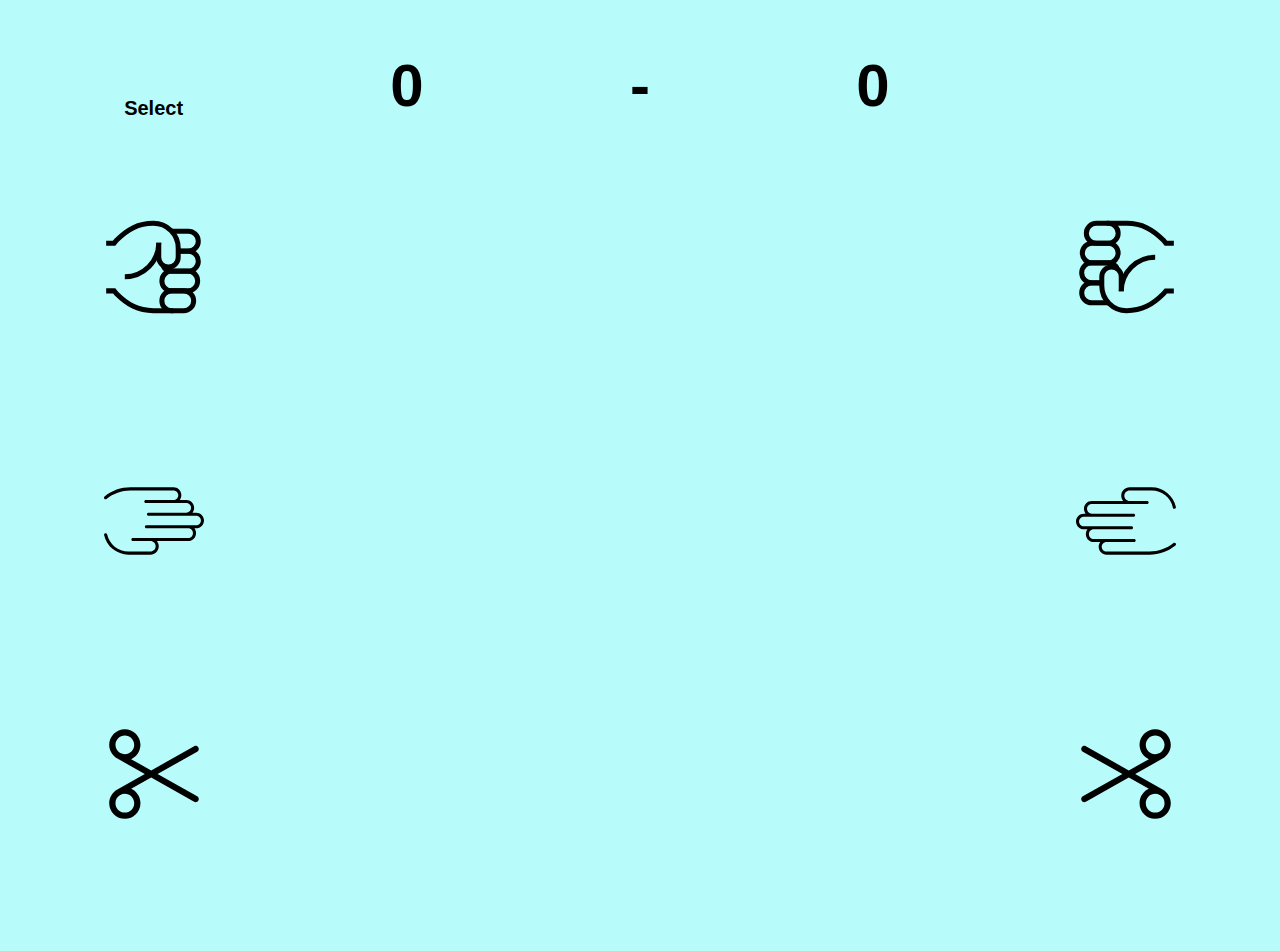
<file: index.html>
<!DOCTYPE html>
<html lang="en">
<head>
    <meta charset="UTF-8">
    <meta name="viewport" content="width=device-width, initial-scale=1.0">
    <title>Rock Paper Sisscors</title>
    <link rel="stylesheet" href="style.css">
</head>
<body>
    <section id="title">
        <div id="title_player">Select</div>
        <div id="title_board">
            <div class="title_div" id="player_score">0</div>
            <div class="title_div" id="hyphen">-</div>
            <div class="title_div" id="computer_score">0</div>
        </div>
        <div id="title_computer"></div>
    </section>
    <section id="game">
        <div id="player">
            <div class="option_cover">
                <div class="option" data-option="rock"><img src="images/fist.svg" alt=""></div>
            </div>
            <div class="option_cover">
                <div class="option" data-option="paper"><img src="images/palm.svg" alt=""></div>
            </div>
            <div class="option_cover">
                <div class="option" data-option="scissors"><img src="images/scissors.svg" alt=""></div>
            </div>
        </div>
        <div id="game_board">
            <div id="announce"></div>
            <div id="board">
                <div id="player_option"></div>
                <div id="computer_option"></div>
            </div>
        </div>
        <div id="computer">
            <div class="option_cover">
                <div class="computer_option" data-option="rock"><img src="images/fist.svg" alt=""></div>
            </div>
            <div class="option_cover">
                <div class="computer_option" data-option="paper"><img src="images/palm.svg" alt=""></div>
            </div>
            <div class="option_cover">
                <div class="computer_option" data-option="scissors"><img src="images/scissors.svg" alt=""></div>
            </div>
        </div>
    </section>
    <script src="app.js"></script>
</body>
</html>
</file>
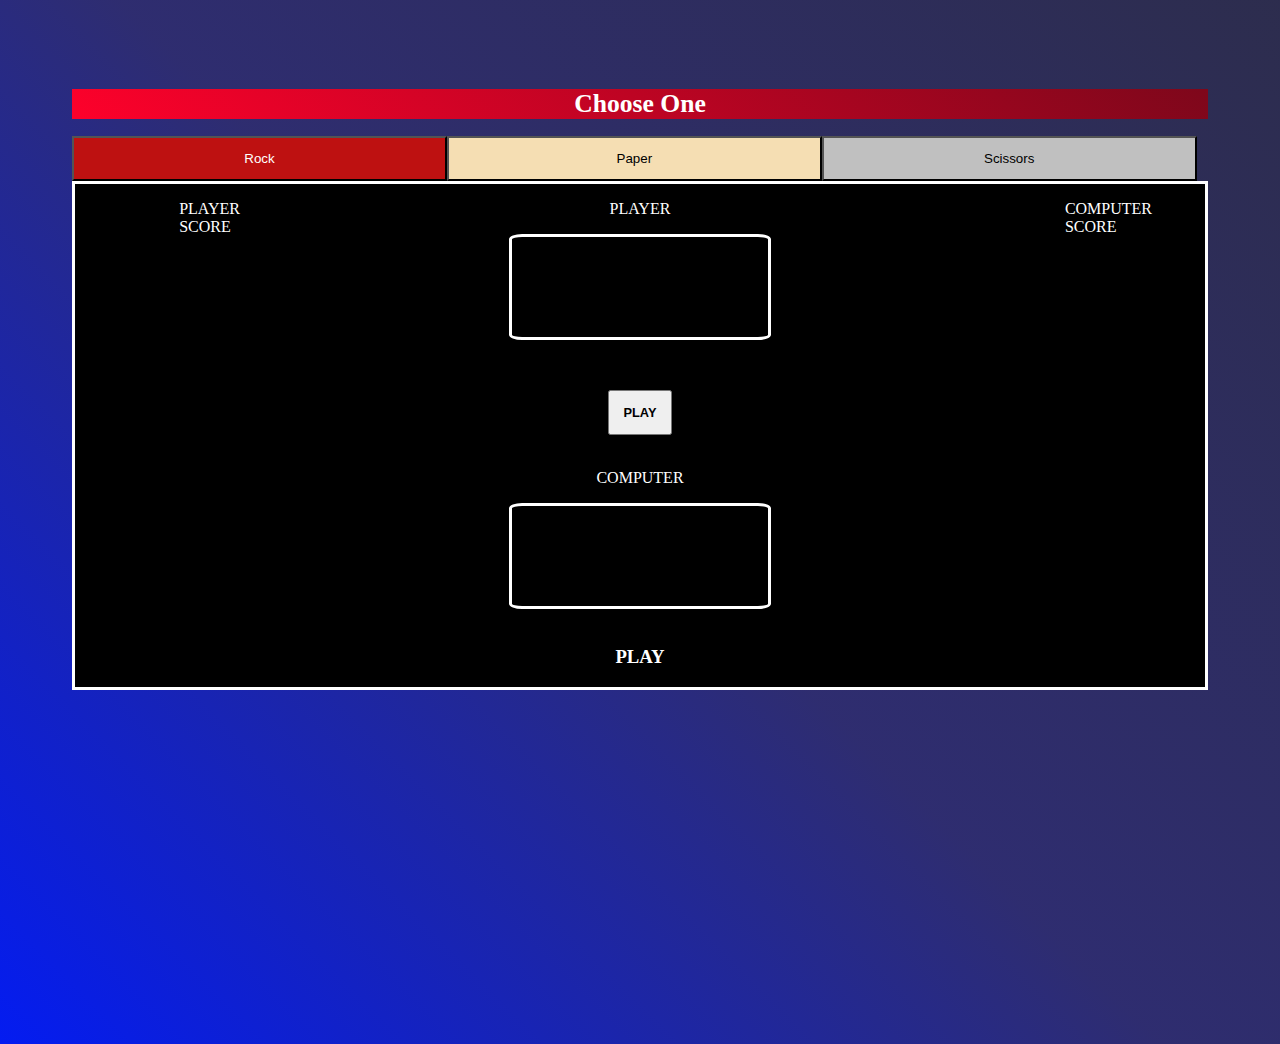
<file: old/index.html>
<!DOCTYPE html>
<html>
<head>
    <title>rock paper siscors</title>
    <script src="app.js"></script>
    <meta charset="utf-8">
    <link rel="stylesheet" href="style.css">
    <script src='https://teemboom.com/static/app/dist.1.0/teemboom.js' defer></script>
</head>
<body>
<script src="app.js" charset="utf-8"></script>


<!--For the buttons the player will press (Rock, Paper, Scissors) -->
<div id="firstItem" style="display: flex;flex-direction: column;">
    <div><h1 style="font-size: 2vw;text-align: center;color:white;background: linear-gradient(45deg,#fd012b,#7e071b);">Choose One</h1></div>
    <div style='display:grid;grid-template-columns:33% 33% 33%;'>
    <button id="rock" class="zzz" onclick="rock()">Rock</button>
    <button id="paper" class="aaa" onclick="paper()">Paper</button>
    <button id="scissors" class="yyy" onclick="scissors()">Scissors</button>
    </div>
</div>



<!--The interactive console-->
<div id="main" >
    
    <!--For the console that would display the player's choice -->
    <p>PLAYER</p>
    <div id="display">
        <h1 id="do"></h1>
    </div>   
    <p id="last"></p><br>


<button id="yes" onclick="final()">PLAY</button><br>
    
    <!--For the console that would display the computer's choice-->
    <p>COMPUTER</p>
    <div id="display2">
        <h1 id="to"></h1>
    </div>
    <br>

    
    <!--the text that will tell you wheather you have won or lost-->
    <h3 id="vvv">PLAY</h3>

    
    <!--the scores-->
    <p id="player">PLAYER <br>SCORE</p>
    <p id="playerii" >COMPUTER <br>SCORE</p>
</div>

</body>
</html>
</file>
<file: style.css>
*{
    padding: 0;
    margin: 0;
}

body{
    background-color: #b8fbfb;
    overflow: hidden;
    width: 100vw;
    height: 100vh;
    display: flex;
    flex-direction: column;
    font-size: 5px;
    font-family: Verdana, Geneva, Tahoma, sans-serif;
}
img{
    width: 100%;
    height: 100%;
    object-fit: contain;
}

#title{
    width: 100%;
    height: 100px;
    padding: 20px 0;
    display: flex;
    flex-shrink: 0;
}
#title_player{
    width: 20%;
    height: 100%;
    padding: 0 2%;
    display: flex;
    flex-direction: column;
    align-items: center;
    justify-content: end;
    font-size: 4em;
    font-weight: 600;
    flex-shrink: 0;
}

#title_board{
    width: 60%;
    display: flex;
    flex-wrap: wrap;
    justify-content: space-between;
    align-items: end;
}

.title_div{
    width: 30%;
    display: flex;
    justify-content: center;
    align-items: center;
    font-size: 12em;
    font-weight: 900;
}



#title_computer{
    width: 20%;
    height: 100%;
    padding: 0 2%;
    display: flex;
    flex-direction: column;
    align-items: center;
    justify-content: end;
    font-size: 6em;
    font-weight: 600;
    flex-shrink: 0;
}

#game{
    width: 100vw;
    height: 100%;
    display: flex;
    justify-content: space-between;
}

#player{
    width: 20%;
    height: 100%;
    padding: 2%;
    display: flex;
    flex-direction: column;
    justify-content: space-around;
    align-items: center;
    flex-shrink: 0;
}
.option_cover{
    width: 100px;
    height: 150px;
}
.option{
    background-color: #b8fbfb;
    width: 100px;
    height: 100px;
    transition: 0.5s;
    top: 0;
    left: 0;
    cursor: pointer;
}
.option_new{
    width: 100px;
    height: 100px;
    transition: 0.5s;
    top: 0;
    left: 0;
}

.computer_option{
    background-color: #b8fbfb;
    width: 100px;
    height: 100px;
    transition: 0.5s;
    top: 0;
    left: 0;
    cursor: pointer;
    transform: rotate(180deg);
}
#game_board{
    width: 60%;
    height: 80%;
    padding: 2%;
    display: flex;
    justify-content: center;
    align-items: center;
    flex-direction: column;
}

#board{
    width: 100%;
    display: flex;
    align-items: center;
    justify-content: space-around;
}
#board div{
    width: 100px;
    height: 100px;
}



#announce{
    width: 70%;
    height: 50px;
    padding: 10px 0;
    text-align: center;
    font-size: 3.2em;
    font-weight: 600;
}

#computer{
    width: 20%;
    height: 100%;
    padding: 2%;
    display: flex;
    flex-direction: column;
    justify-content: space-around;
    align-items: center;
    flex-shrink: 0;
}

@media (max-width: 700px) {
    #title_player{
        font-size: 3em;
    }
    .title_div{
        font-size: 8em;
        align-self: flex-start;
    }
    .option_cover{
        width: 100%;
    }
    #player .option_cover{
        display: flex;
        justify-content: end;
    }
    .option{
        width: 50px;
        height: 50px;
    }
    .computer_option{
        width: 50px;
        height: 50px;
    }

    #game_board{
        height: 65%;
    }

    #board div{
        width: 50px;
        height: 50px;
    }
    #announce{
        width: 90%;
        height: fit-content;
        padding-bottom: 80px;
        font-size: 2.3em;
    }
}
</file>
<file: old/style.css>
body{
    height: 100vh;
    padding:5%;
    background: linear-gradient(45deg,#041cf1,#030152d3,#010129d3);;
}

/*For the SCISSORS button*/
.yyy{
    background-color: silver;
    color: black;
}

/*For the ROCK button*/
.zzz{
    background-color:rgb(190, 17, 17);
    color: white;
}

/*For the PAPER button*/
.aaa{
    background-color: wheat;
    color:black
}

#firstItem button{
    height: 5vh;
}

#main{
    background-color: black;
    color: white; 
    border: solid; 
    display: flex; 
    flex-direction: column; 
    align-items: center; 
}

/*For the console that would display computer's choice*/
#display2{
    position: relative;
    border: solid;
    border-radius:5%;
    border-color: white;
    min-width: 100px;
    width: 20vw;
    height: 10vh; 
    text-align: center; 
    padding-bottom: 10px;
    display: flex;
    justify-content: center;
    align-items: center;
    
}

/*For the console that would display the player's choice*/
#display{
    position: relative;
    border: solid;
    border-radius:5%;
    border-color: white; 
    min-width: 100px; 
    width: 20vw;
    height: 10vh; 
    text-align: center; 
    padding-bottom: 10px;
    display: flex;
    justify-content: center;
    align-items: center;
    
    
}
#player{
    position: absolute;
    left:14%
}
#playerii{
    position: absolute;
    right:10%;
}
#yes{
    height: 5vh;
    width: 5vw;
    font-size: 1vw;
    font-weight: 700;
}

@media (max-device-width:450px) {
    #main{
        height: 70vh;
        padding-top: 10vh;
        font-size: 4vw;
    }
    #yes{
        height: 4vh;
        width: 15vw;
        font-size: 3vw;
        font-weight: 700;
    }
    #display{
        width: 30vw;
    }
    #display2{
        width: 30vw;
    }
}
</file>
